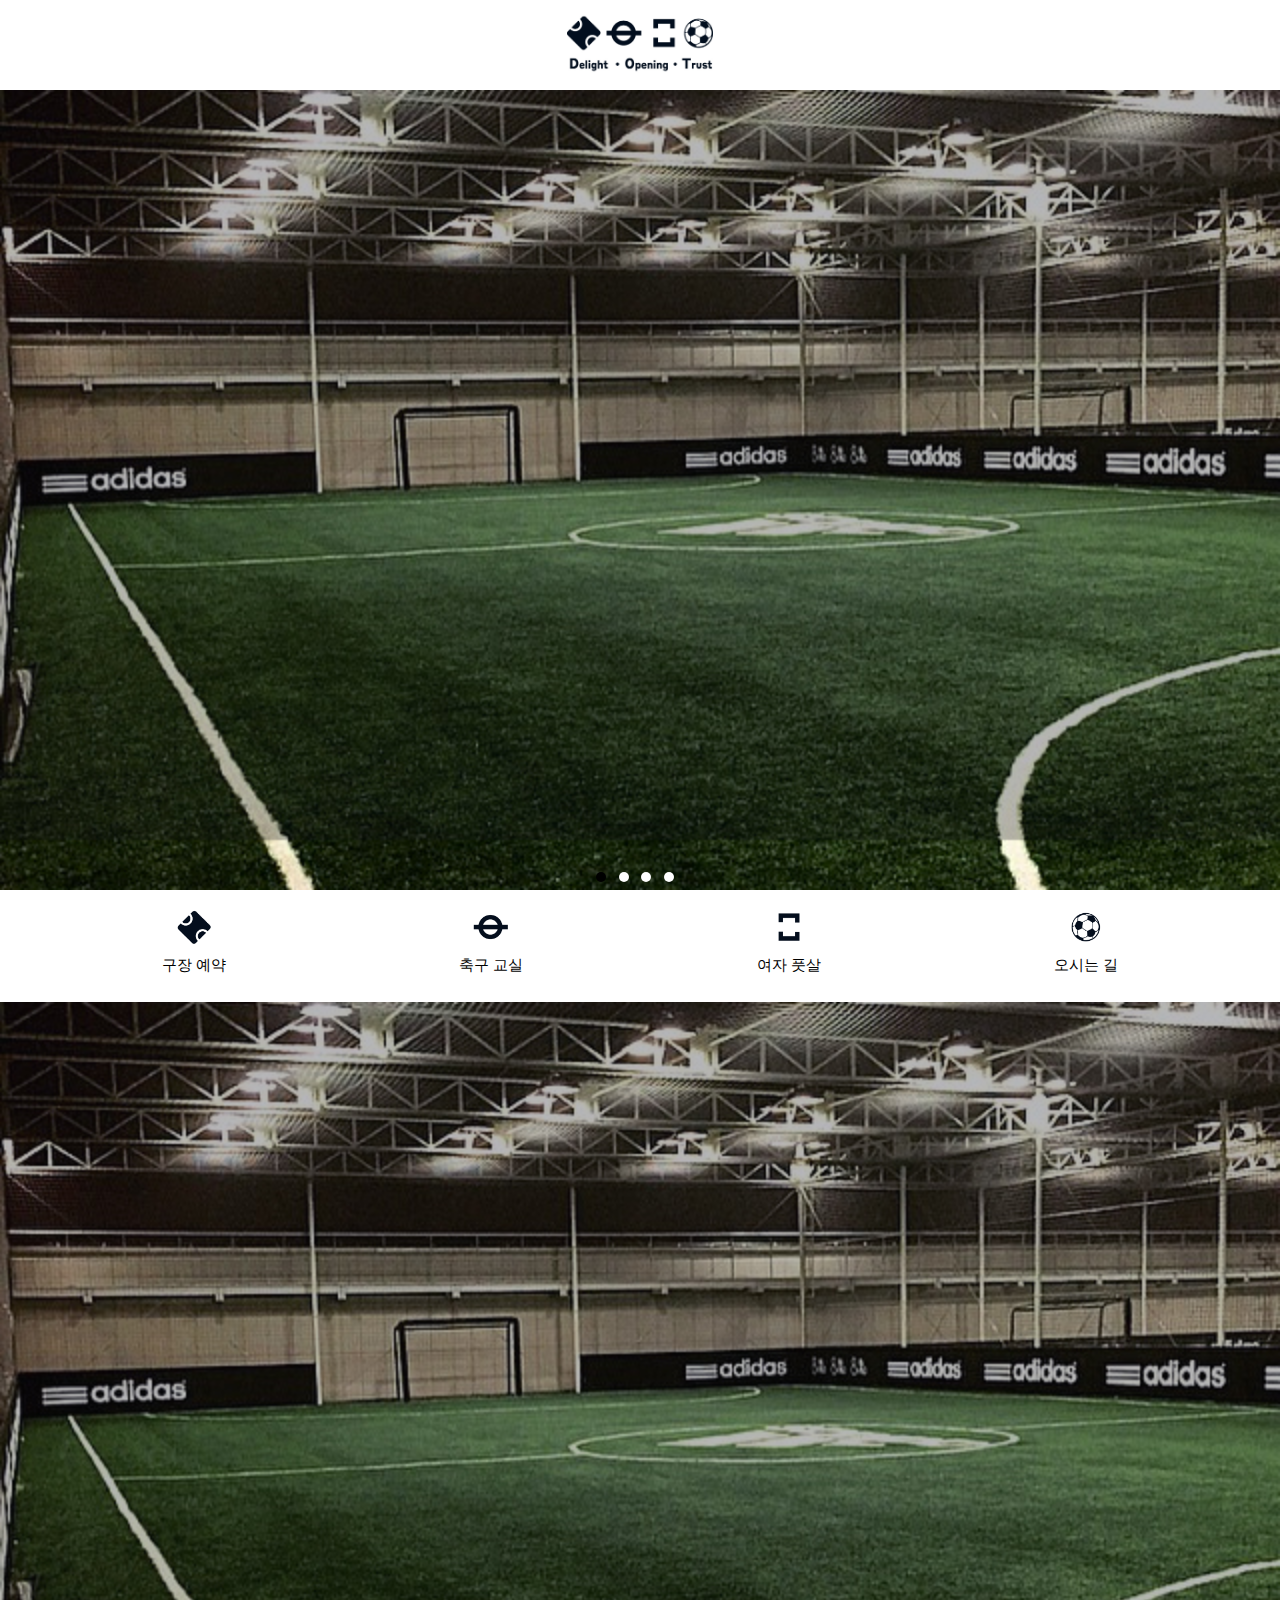
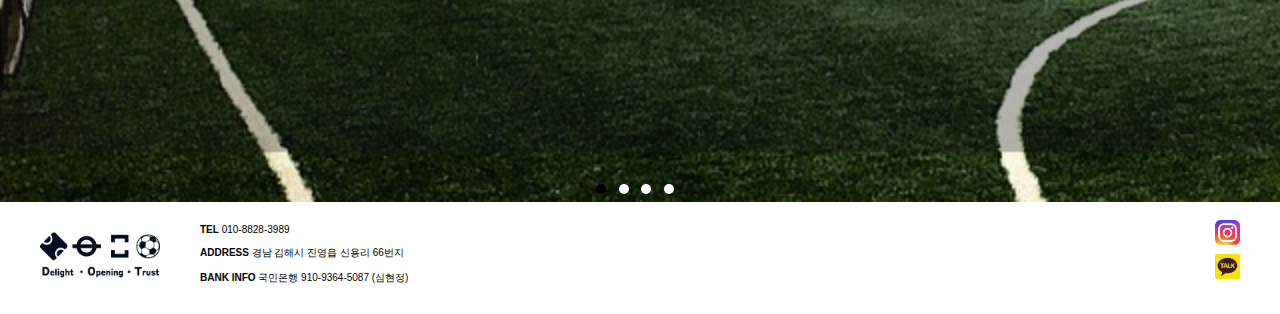
<file: index.html>
<!DOCTYPE html>
<html>
<head>
<meta charset="utf-8">
<link rel="stylesheet" href="style.css">
<meta name="viewport" content="width=device-width, initial-scale=1.0">
<title>DOT 센터</title>
</head>
<body>
	<header>
		<nav class="logoback">
			<img src="logo.jpg">
		</nav>
	</header>
	
	<main>
		<div class="none"></div>
		<div id="slide1">
			<input type="radio" name="pos1" id="pos11" checked>
		    <input type="radio" name="pos1" id="pos21">
		    <input type="radio" name="pos1" id="pos31">
		    <input type="radio" name="pos1" id="pos41">
		    <ul>
		        <li><img src="back1.jpg" width="100%"></li>
		        <li><img src="back1.jpg" width="100%"></li>
		        <li><img src="back1.jpg" width="100%"></li>
		        <li><img src="back1.jpg" width="100%"></li>
		    </ul>
		    <div class="pos1">
		        <label for="pos11">&nbsp;</label>
		        <label for="pos21">&nbsp;</label>
		        <label for="pos31">&nbsp;</label>
		        <label for="pos41">&nbsp;</label>
		    </div>
		</div>
		<div class="menu">
			<ul>
				<a href="rental.html"><li><img src="menu1.png"><br>구장 예약</li></a>
				<a href="class.html"><li><img src="menu2.png"><br>축구 교실</li></a>
				<a href="woman.html"><li><img src="menu3.png"><br>여자 풋살</li></a>
				<a href="come.html"><li><img src="menu4.png"><br>오시는 길</li></a>
			</ul>
		</div>
		<div id="slide2">
			<input type="radio" name="pos2" id="pos12" checked>
		    <input type="radio" name="pos2" id="pos22">
		    <input type="radio" name="pos2" id="pos32">
		    <input type="radio" name="pos2" id="pos42">
		    <ul>
		        <li><img src="back1.jpg" width="100%"></li>
		        <li><img src="back1.jpg" width="100%"></li>
		        <li><img src="back1.jpg" width="100%"></li>
		        <li><img src="back1.jpg" width="100%"></li>
		    </ul>
		    <div class="pos2">
		        <label for="pos12">&nbsp;</label>
		        <label for="pos22">&nbsp;</label>
		        <label for="pos32">&nbsp;</label>
		        <label for="pos42">&nbsp;</label>
		    </div>
		</div>
	</main>
	<footer>
		<div class="footerlogo"><img src="logo.jpg"></div>
		<div class="footertext"><span><strong>TEL</strong> 010-8828-3989<br><br></span>
			<span><strong>ADDRESS</strong> 경남 김해시 진영읍 신용리 66번지<br><br></span>
			<strong>BANK INFO</strong> 국민은행 910-9364-5087 (심현정)</div>
		<div>
			<ul>
				<li><img src="insta.png" class="insta"></li>
				<li><img src="kakao.jpg"></li>
			</ul>
		</div>
	</footer>
</body>
</html>
</file>
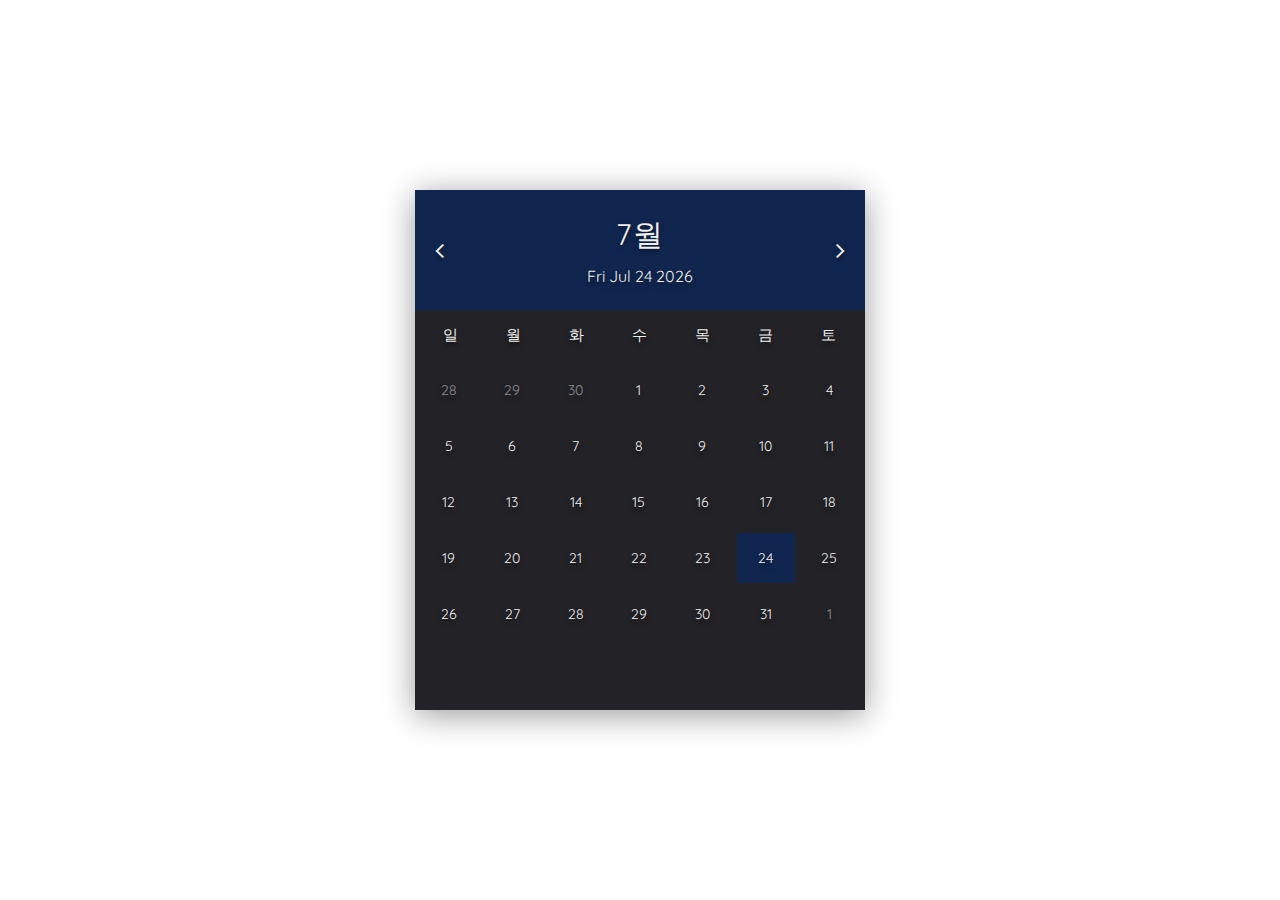
<file: index1.html>
<!DOCTYPE html>
<html lang="en">
<head>
	<meta charset="utf-8">
	<meta name="viewport" content="width=device-width, initial-scale=1.0">
	<title>대여하기</title>
	<link rel="stylesheet" href="style.css">
	<link rel="stylesheet" href="https://
	cdnjs.cloudflare.com/aiax/libs/
	font-awesome/5.13.0/css/all.min.css">
	<meta name="viewport" content="width=device-width, initial-scale=1">
	<link rel="stylesheet" href="https://
	cdnjs.cloudflare.com/ajax/libs/
	font-awesome/4.7.0/css/font-awesome.min.css">
	<link rel="preconnect" href="https://fonts.googleapis.com">
	<link rel="preconnect" href="https://fonts.gstatic.com" crossorigin>
	<link href="https://fonts.googleapis.com/css2?family=Quicksand:wght@300&display=swap" rel="stylesheet">
</head>
<body>
	<div class="container">
		<div class="calendar">
			<div class="month">
				<i class="fa fa-angle-left prev"></i>
				<div class="date">
					<h1></h1>
					<p></p>
				</div>
				<i class="fa fa-angle-right next"></i>
			</div>
			<div class="weekdays">
				<div>일</div>
				<div>월</div>
				<div>화</div>
				<div>수</div>
				<div>목</div>
				<div>금</div>
				<div>토</div>
			</div>
			<div class="days">
			</div>
		</div>
	</div>
	<div class="time0">
	</div>	
	<script src="script.js"></script>
</body>
</html>
</file>
<file: style.css>
@charset "EUC-KR";
*{
	margin:0;
	padding:0;
	box-sizing:border-box;
	font-family: 'Quicksand', sans-serif;
}
ul, li, ol{
	list-style:none;
}
html{
	font-size:62.5%;
}
.container{
	width:100%;
	height:100vh;
	background-color:#ffffff;
	color:#eee;
	display:flex;
	justify-content:center;
	align-items:center;
}
.calendar{
	width:45rem;
	height:52rem;
	background-color:#222227;
	box-shadow:0 0.5rem 3rem rgba(0,0,0,0.4);
}
.month{
	width:100%;
	height:12rem;
	background-color:#11264f;
	display:flex;
	justify-content:space-between;
	align-items:center;
	padding:0 2rem;
	text-align:center;
	text-shadow:0 0.3rem 0.5rem rgba(0,0,0,0.5);
}
.month i{
	font-size:2.5rem;
	cursor:pointer;
}
.month h1{
	font-size:3rem;
	font-weight:400;
	text-transform:uppercase;
	letter-spacing:0.2rem;
	margin-bottom:1rem;
}
.month p{
	font-size:1.6rem;
}
.weekdays{
	width:100%;
	height:5rem;
	padding:0 0.4rem;
	display:flex;
	align-items:center;
}
.weekdays div{
	font-size:1.5rem;
	font-weight:400;
	letter-spacing:0.1rem;
	width:calc(44.2rem/7);
	display:flex;
	justify-content:center;
	align-items:center;
	text-shadow:0 0.3rem 0.5rem rgba(0,0,0,0.5);	
}
.days{
	width:100%;
	display:flex;
	flex-wrap:wrap;
	padding:0.2rem;
}
.days div{
	font-size:1.4rem;
	margin:0.3rem;
	width:calc(40.2rem/ 7);
	height:5rem;
	display:flex;
	justify-content:center;
	align-items:center;
	text-shadow:0 0.3rem 0.5rem rgba(0,0,0,0.5);
	transition:background-color 0.2s;
}
.days div:hover:not(.today){
	background-color:#262626;
	border:0.2rem solid #777;
	cursor:pointer;
}
.prev-date, .next-date{
	opacity:0.5;
}
.today{
	background-color:#11264f;
}







header{
	position:fixed;
	top:0;
	left:0;
	right:0;
	
	display: flex;
	justify-content: space-between;
	align-items: center;
	z-index:1;
}
.logoback{
	background-color:white;
	height:90px;
	width:100%;
	text-align:center;
}
.logoback img{
	margin:0 auto;
	height:85px;
}
.none{
	height:90px;
	width:100%;
	background-color:white;
}

 #slide1{position:relative;overflow:hidden;}
  #slide1 ul{width:400%;height:100%;transition:1s;}
  #slide1 ul:after{content:"";display:block;clear:both;}
  #slide1 li{float:left;width:25%;height:100%;}
  #slide1 input{display:none;}
  #slide1 label{display:inline-block;vertical-align:middle;width:10px;height:10px;background:#fff;transition:0.3s;border-radius:50%;cursor:pointer;}
  #slide1 .pos1{text-align:center;position:absolute;bottom:10px;left:0px;width:100%;text-align:center;}
  #pos11:checked~ul{margin-left:0%;}
  #pos21:checked~ul{margin-left:-100%;}
  #pos31:checked~ul{margin-left:-200%;}
  #pos41:checked~ul{margin-left:-300%;}
  #pos11:checked~.pos1>label:nth-child(1){background:#000;}
  #pos21:checked~.pos1>label:nth-child(2){background:#000;}
  #pos31:checked~.pos1>label:nth-child(3){background:#000;}
  #pos41:checked~.pos1>label:nth-child(4){background:#000;}
.pos1 label{
	margin-right:10px;
}
  #slide2{position:relative;overflow:hidden;}
  #slide2 ul{width:400%;height:100%;transition:1s;}
  #slide2 ul:after{content:"";display:block;clear:both;}
  #slide2 li{float:left;width:25%;height:100%;}
  #slide2 input{display:none;}
  #slide2 label{display:inline-block;vertical-align:middle;width:10px;height:10px;background:#fff;transition:0.3s;border-radius:50%;cursor:pointer;}
  #slide2 .pos2{text-align:center;position:absolute;bottom:10px;left:0px;width:100%;text-align:center;}
  #pos12:checked~ul{margin-left:0%;}
  #pos22:checked~ul{margin-left:-100%;}
  #pos32:checked~ul{margin-left:-200%;}
  #pos42:checked~ul{margin-left:-300%;}
  #pos12:checked~.pos2>label:nth-child(1){background:#000;}
  #pos22:checked~.pos2>label:nth-child(2){background:#000;}
  #pos32:checked~.pos2>label:nth-child(3){background:#000;}
  #pos42:checked~.pos2>label:nth-child(4){background:#000;}
.pos2 label{
	margin-right:10px;
}
.menu{
	height:110px;
	width:100%;
}
.menu ul{
	text-align:center;
}
.menu ul a{
	color:black;
}
.menu ul li{
	display:inline-block;
	width:23vw;
	height:100px;
	font-size:15px;
	padding-top:15px;
}
.menu ul li img{
	width:40px;
	padding-bottom:6px;
}
footer{
	width:100%;
	height:110px;
}
.footerlogo img{
	width:120px;
	margin-left:40px;
	margin-top:15px;
}
.footertext{
	margin-left:200px;
	margin-top:-67px;
	font-size:10px;
}
footer div ul{
	float:right;
	 list-style:none;
	 margin-top:-65px;
}
footer div ul li img{
	width:25px;
	padding-bottom:7px;
	margin-right:40px;
}
</file>
